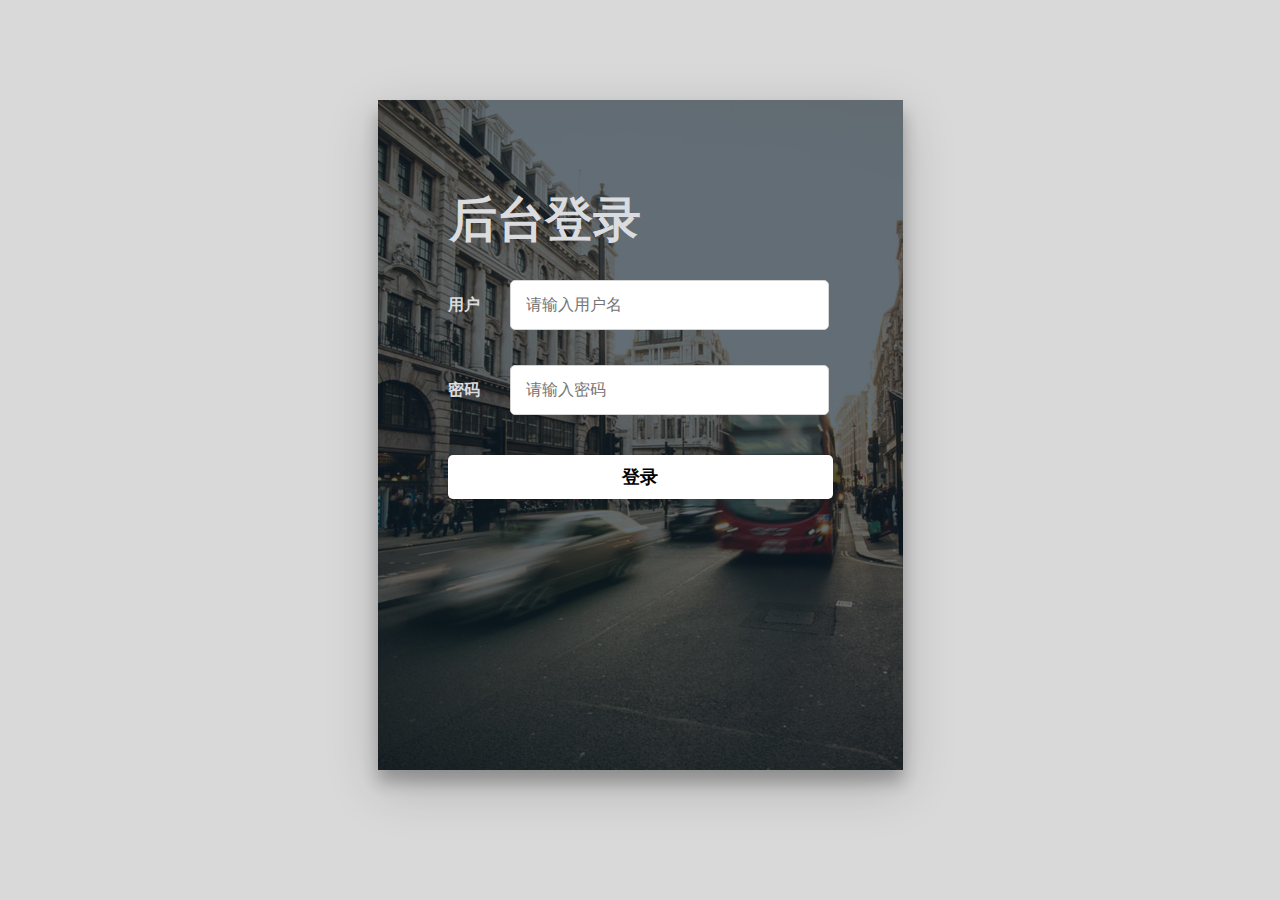
<file: 在线考试/target/AnswerApp/teacherQuesManger/login.html>
<!DOCTYPE html>
<html>
<head>
    <meta charset="utf-8">
    <title>答题系统后台管理登录</title>
    <link rel="stylesheet" href="css/login.css">
</head>
<body>
    <div class="main_box">
        <div class="content">
            <div class="container">
            <h1>后台登录</h1>
            <form>
                <div class="user">
                    <span>用户</span>
                    <input type="text" name="Username" id="userName" placeholder="请输入用户名" >
                    <div id="userName-error" class="field_message">
                        <b class="hwic_error">用户名不能为空</b>
                    </div>
                </div>
                <div class="powss">
                    <span>密码</span>
                    <input type="password" name="password" id="password" autocomplete="off" placeholder="请输入密码">
                    <div id="password-error" class="field_message">
                        <b class="hwic_error">密码不能为空</b>
                    </div>
                </div>
                <div class="login-btn">
                    <div id="thesubmit" class="link-submit js-login-form-btn">登录</div>
                </div>
            </form>
            </div>
           
        </div>
    </div>
     <script src="js/jquery-3.3.1.js"></script>
     <script src="js/login.js"></script>
</body>
</html>
</file>
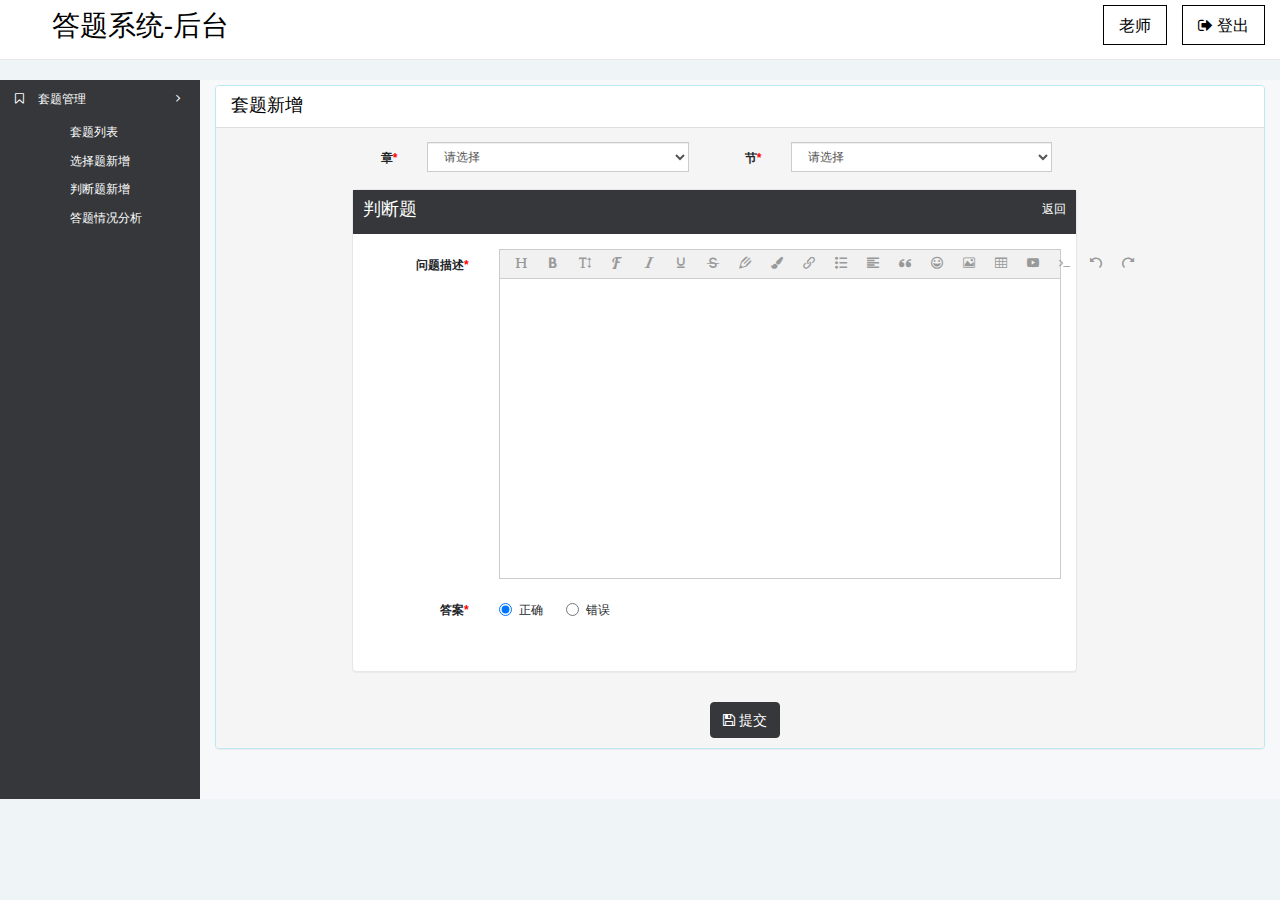
<file: 在线考试/target/AnswerApp/teacherQuesManger/html/title-management-addJudge.html>
<!DOCTYPE html>
    <html>
    <head>
        <title>套题新增</title>
            <meta charset="UTF-8">
        <meta http-equiv="X-UA-Compatible" content="IE=Edge" />
        <meta name="viewport" content="width=device-width, initial-scale=1.0,user-scalable=no" />
        <meta charset="utf-8">  
        <link rel="stylesheet" href="../css/font-awesome.css" />
        <link rel="stylesheet" href="../css/bootstrap.css" />
        <link rel="stylesheet" href="../css/common.css" />
        <link rel="stylesheet" href="../css/title-management-add.css">  
    </head>
    <body>
    <div class="row">
        <div class="col-sm-12">
            <nav class="navbar navbar-default navbar-static-top admin-nav J_admin_nav">
                <a class="left-toggle pull-left" href="javascript:;">
                    <i class="fa fa-bars fa-lg"></i>
                </a>
                <span class="pull-left logo-text menu-list-logo">&nbsp;答题系统-后台</span>
                <ul class="nav navbar-nav hello-administrator pull-right">
                    <li>
                        <span class="menu-list J_adminInfo">老师</span>
                    </li>
                    <li>
                        <a class="menu-list J_out" href="../login.html"><i class="fa fa-sign-out"></i>&nbsp;登出</a>
                    </li>
                </ul>
            </nav>
        </div>
    </div>
    <!-- 侧边栏 -->
    <ul class="nav nav-pills nav-stacked sidebar col-sm-3">
        <li id="firstMenu2" class="active">
            <a class="J_firstMenu" href="javascript:;"><i class="fa fa-bookmark-o"></i>&nbsp;&nbsp;&nbsp;&nbsp;<span >套题管理</span><i class="fa fa-angle-right angle-right"></i></a>
            <ul>
                <li><a class="J_menu" href="title-management-list.html">套题列表</a></li>
                <li><a class="J_menu" href="title-management-addChoose.html">选择题新增</a></li>
                <li><a class="J_menu" href="title-management-addJudge.html">判断题新增</a></li>
                <li><a class="J_menu" href="title-management-correct.html">答题情况分析</a></li>
            </ul>
        </li>
    </ul>
    <!-- 内容 -->
        <div class="page clearfix">
            <div class="holder"> 
                <div class="container"> 
                    <div class="row">
                        <div class="col-sm-12">
                            <div class="panel panel-info">
                                <div class="panel-heading">
                                    <h4>套题新增</h4>
                                </div>
                                <div class="panel-body col-sm-10 col-sm-offset-1 panel-major-body">
                                    <form class="form-horizontal J_searchForm">
                                        <div class="form-group">
                                            <div class="col-sm-1-5">
                                                <label class="control-label margin-left-15 pull-right">章<span class="necessary">*</span></label>
                                            </div>
                                            <div class="col-sm-4">
                                                <select name="chapter" class="validator form-control zhang w250">
                                                    <option value="">请选择</option>
                                                </select>
                                            </div>
                                            <div class="col-sm-1">
                                                <label class="control-label margin-left-15 pull-right">节<span class="necessary">*</span></label>
                                            </div>
                                            <div class="col-sm-4">
                                                <select name="section" class="validator form-control jie w250">
                                                    <option value="">请选择</option>
                                                </select>
                                            </div>
                                        </div>
                                    </form>
                                    <div class="panel panel-info box" questionNum="1">
                                        <div class="top">
                                            <h4 class="top-left">判断题</h4>
                                            <span class="top-right J_retract">返回</span>
                                        </div>
                                        <div class="panel-body panel-question">
                                            <form class="form-horizontal J_optionForm">
                                                <div class="form-group">
                                                    <label class="col-sm-2 control-label">问题描述<span class="necessary">*</span></label>
                                                    <div class="col-sm-10" id="div1">
                                                       <!--  <textarea class="quesDescription" cols="88" rows="6" type="text" name="quesDescription"></textarea> -->
                                                    </div>
                                                </div>
<!--                                              <div class="form-group col-sm-12">
                                        <div class="col-sm-2">
                                            <label class="control-label pull-right">图片上传</label>
                                        </div>
                                        <div class="col-sm-10">
                                            <input id="fileToUpload" type="file" name="file" class="file"> 
                                        </div>
                                    </div>
                                    <div class="form-group col-sm-12">
                                        <div class="col-sm-2">
                                        </div>
                                        <div class="col-sm-10">
                                            <img src="/img/calendar.jpg" id="image">
                                        </div>
                                    </div> -->
                                                <div class="form-group panel-option J_judgeAnswer">
                                                    <label class="col-sm-2 control-label">答案<span class="necessary">*</span></label>
                                                    <div class="col-sm-8">
                                                        <label class="radio-inline">
                                                            <input type="radio" name="textAnswer" class="J_answerOnly" value="对" checked="checked" /><span>正确</span>
                                                        </label>
                                                        <label class="radio-inline optionCss">
                                                            <input type="radio" name="textAnswer" class="J_answerOnly " value="错"/><span>错误</span> 
                                                        </label>
                                                    </div>
                                                </div>
                                            </form>
                                        </div>
                                    </div>
                                </div>

                                <div class="panel-footer">
                                    <div class="row">
                                        <div class="col-sm-6 col-sm-offset-4-5">
                                            <div class="btn-toolbar">
                                                <button class="btn btn-success J_save" type="button"><i class="fa fa-save"></i>&nbsp;提交</button>
                                            </div>
                                        </div>
                                    </div>
                                </div>
                            </div>
                        </div>
                    </div>
                </div>
            </div>
        </div>
        <!-- 删除-->
        <div class="modal fade" id="J_DEl" tabindex="-1" role="dialog" aria-labelledby="myModalLabel">
            <input type="hidden" class='hiddenDelete' value=''>
            <div class="modal-dialog" role="document">
                <div class="modal-content">
                    <div class="modal-header">
                        <button type="button" class="close" data-dismiss="  modal" aria-label="Close"><span aria-hidden="true">&times;</span></button>
                        <h4 class="modal-title">删除</h4>
                    </div>
                    <div class="modal-body">
                        <form action="" class="form-horizontal J_DelForm">
                            <div class="form-group">
                                <label class="col-sm-3 control-label">  是否确认删除</label>
                            </div>
                        </form>
                    </div>
                    <div class="modal-footer">
                        <button type="button" class="btn btn-default"   data-dismiss="modal">取消</button>
                        <button type="button" class="btn btn-primary J_popUpDel"  >确定</button>
                    </div>
                </div>
            </div>
        </div>

        <script src="../js/jquery-3.3.1.js"></script>
        <script src="../js/bootstrap.min.js"></script>
        <script src="../js/common.js"></script>
        <script src="../js/wangEditor.min.js"></script>
        <script src="../js/title-management-addJudge.js"></script>
    </body>
    </html>
</file>
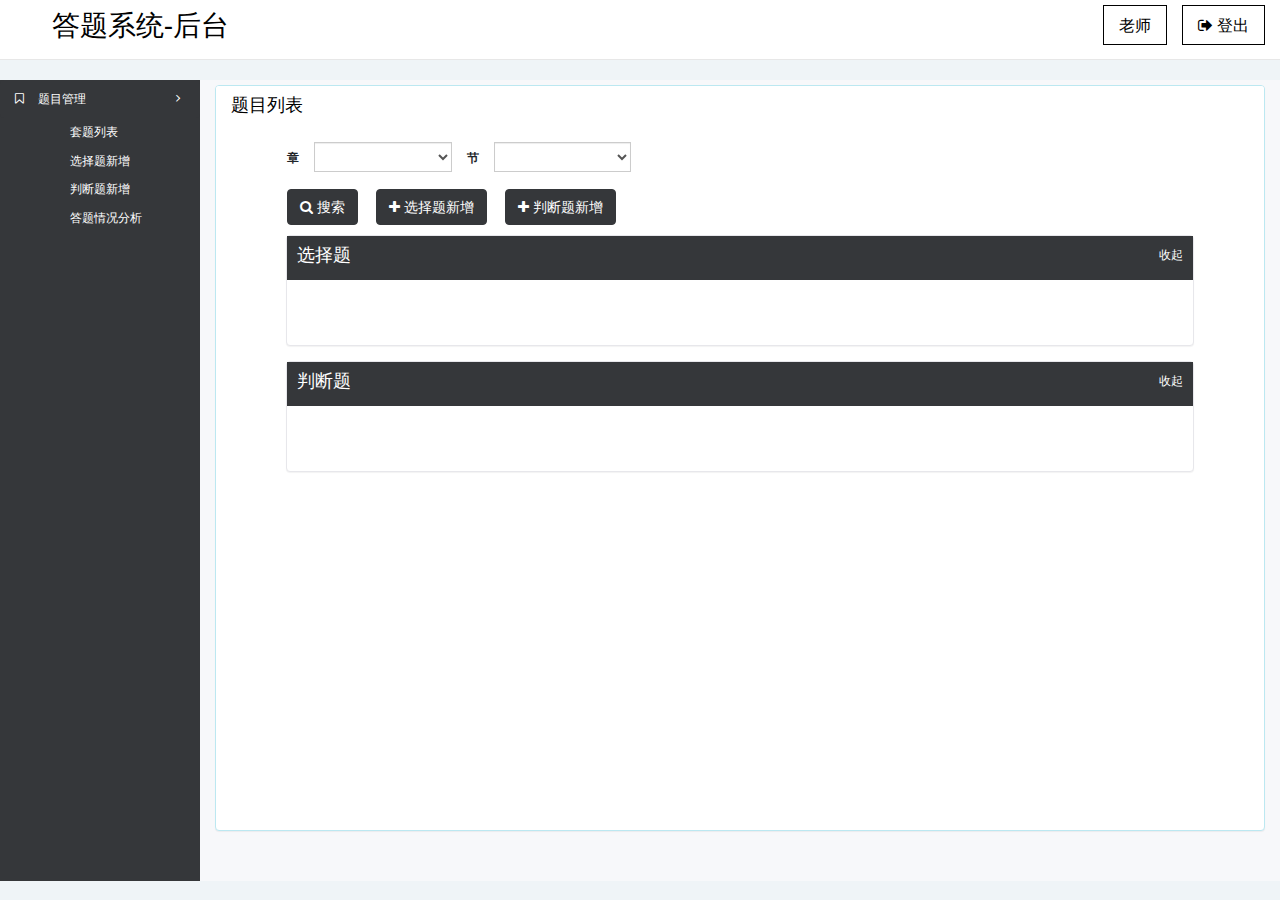
<file: 在线考试/target/AnswerApp/teacherQuesManger/html/title-management-list.html>
<!DOCTYPE html>
<html>
<head>
    <title>题目列表</title>
    <meta charset="UTF-8">
    <meta http-equiv="X-UA-Compatible" content="IE=Edge" />
    <meta name="viewport" content="width=device-width, initial-scale=1.0,user-scalable=no" />
    <meta charset="utf-8">  
    <link rel="stylesheet" href="../css/font-awesome.css" />
    <link rel="stylesheet" href="../css/bootstrap.css" />
    <link rel="stylesheet" href="../css/common.css" />  
</head>
<body>
    <div class="row">
        <div class="col-sm-12">
            <nav class="navbar navbar-default navbar-static-top admin-nav J_admin_nav">
                <a class="left-toggle pull-left" href="javascript:;">
                    <i class="fa fa-bars fa-lg"></i>
                </a>
                <span class="pull-left logo-text menu-list-logo">&nbsp;答题系统-后台</span>
                <ul class="nav navbar-nav hello-administrator pull-right">
                    <li>
                        <span class="menu-list J_adminInfo">老师</span>
                    </li>
                    <li>
                        <a class="menu-list J_out" href="../login.html"><i class="fa fa-sign-out"></i>&nbsp;登出</a>
                    </li>
                </ul>
            </nav>
        </div>
    </div>
    <!-- 侧边栏 -->
    <ul class="nav nav-pills nav-stacked sidebar col-sm-3">
        <li id="firstMenu2" class="active">
            <a class="J_firstMenu" href="javascript:;"><i class="fa fa-bookmark-o"></i>&nbsp;&nbsp;&nbsp;&nbsp;<span >题目管理</span><i class="fa fa-angle-right angle-right"></i></a>
            <ul>
                <li><a class="J_menu" href="title-management-list.html">套题列表</a></li>
                <li><a class="J_menu" href="title-management-addChoose.html">选择题新增</a></li>
                <li><a class="J_menu" href="title-management-addJudge.html">判断题新增</a></li>
                <li><a class="J_menu" href="title-management-correct.html">答题情况分析</a></li>
            </ul>
        </li>
    </ul>
    <!-- 内容 -->
    <div class="page clearfix">
        <div class="holder">
            <div class="container">
                <div class="row">
                    <div class="col-sm-12 margin-top--10">
                        <div class="panel panel-info">
                            <div class="panel-heading">
                                <h4>题目列表</h4>
                            </div>
                            <div class="panel-body">
                                <form class="form-horizontal J_searchForm margin-left-per4">
                                    <div class="form-group">
                                        <label class="margin-left-15 padding-left-30 control-label">章</label>
                                        <div class="col-sm-2">
                                            <select name="zhang" class="form-control margin-left-23 zhang">
                                            </select>
                                        </div> 
                                        <label class="margin-left-15 control-label margin-left-32">节</label>
                                        <div class="col-sm-2">
                                            <select name="jie" class="form-control margin-left-3 jie">
                                            </select>
                                        </div> 
                                    </div>
                                    <div class="col-sm-12 margin-bottom-10 margin-top--10 padding-left">
                                        <a class="btn btn-success btn-radius-no J_search" type="button"><i class="fa fa-search"></i>&nbsp;搜索</a>
                                        <a class="btn btn-success btn-radius-no margin-left-15" href="title-management-addChoose.html" type="button"><i class="fa fa-plus"></i>&nbsp;选择题新增</a>
                                        <a class="btn btn-success btn-radius-no margin-left-15" href="title-management-addJudge.html" type="button"><i class="fa fa-plus"></i>&nbsp;判断题新增</a>
                                    </div>
                                </form>
                                <div class="table-responsive col-sm-12">
                                    <div class="panel panel-info box" questionNum="1" style="width: 92%;">
                                    <div class="top">
                                        <h4 class="top-left">选择题</h4>
                                        <!-- <span class="top-right top-right2 J_del">删除</span> -->
                                        <span class="top-right J_retract">收起</span>
                                    </div>
                                    <div class="panel-body panel-question">
                                    <table class="J_table table table-bordered"> 
                                        <tbody id="J_choose">
                                        </tbody>     
                                    </table>
                                    </div> 
                            </div>
                            <div class="panel panel-info box" questionNum="1" style="width: 92%;">
                                    <div class="top">
                                        <h4 class="top-left">判断题</h4>
                                        <!-- <span class="top-right top-right2 J_del">删除</span> -->
                                        <span class="top-right J_retract">收起</span>
                                    </div>
                                    <div class="panel-body panel-question">
                                    <table class="J_table table table-bordered"> 
                                        <tbody id="J_judge">
                                          
                                        </tbody>     
                                    </table>
                                    </div> 
                            </div>
                                </div> 
                            </div>
                        </div>                      
                    </div>
                </div>   
            </div>
        </div>
    </div>

    <!-- 删除-->
    <div class="modal fade" id="J_DEl" tabindex="-1" role="dialog" aria-labelledby="myModalLabel">
        <input type="hidden" class='hiddenDelete' value=''>
        <div class="modal-dialog" role="document">
            <div class="modal-content">
                <div class="modal-header">
                    <button type="button" class="close" data-dismiss="  modal" aria-label="Close"><span aria-hidden="true">&times;</span></button>
                    <h4 class="modal-title">删除</h4>
                </div>
                <div class="modal-body">
                    <form action="" class="form-horizontal J_DelForm">
                        <div class="form-group">
                            <label class="col-sm-3 control-label">  是否确认删除</label>
                        </div>
                    </form>
                </div>
                <div class="modal-footer">
                    <button type="button" class="btn btn-default"   data-dismiss="modal">取消</button>
                    <button type="button" class="btn btn-primary J_delSure">确定</button>
                </div>
            </div>
        </div>
    </div>


    <input class="hidId" type="hidden"></input>
    <input class="hidId1" type="hidden"></input>
    <script src="../js/jquery-3.3.1.js"></script>
    <script src="../js/bootstrap.min.js"></script>
    <script src="../js/common.js"></script>
    <script src="../js/title-management-list.js"></script>
</body>
</html>
</file>
<file: 在线考试/target/AnswerApp/teacherQuesManger/css/login.css>
* {
    outline: none;
    box-sizing: border-box;
}

.main_box {
    width: 600px;
    margin: 100px auto;
}

.content {
    width: 100%;
    margin: auto;
    max-width: 525px;
    min-height: 670px;
    position: relative;
    background: url(../img/bg1.jpg) no-repeat center;
    box-shadow: 0 12px 15px 0 rgba(0,0,0,.24), 0 17px 50px 0 rgba(0,0,0,.19);
}
.container{
    width: 100%;
    height: 100%;
    position: absolute;
    padding: 90px 70px 50px 70px;
    background: #101f2ba6;
}
.content h1 {
    text-align: center;
    font-size: 48px;
    line-height: 60px;
    margin: 0 190px 12px 0;
}

.user,
.powss {
    margin-top: 30px;
}

.user span,
.powss span {
    display: inline-block;
    margin-bottom: 5px;
    width: 15%;
    height: 50px;
    line-height: 50px;
}

.content input {
    height: 50px;
    line-height: 50px;
    border: 1px solid #d4d4d4;
    width: 83%;
    border-radius: 5px;
    padding-left: 15px;
    font-size: 16px;
}

.field_message {
    color: white;
    margin-top: 5px;
    padding-left: 22%;
}

input.field_message {
    border: 1px solid white !important;
}

.link-submit {
    background: white;
    color: black;
    display: inline-block;
    font-size: 18px;
    margin: 35px 0 15px 0;
    text-decoration: none !important;
    padding: 13px 20px;
    border-radius: 5px;
    width: 100%;
    text-align: center;
}

.content input:focus {
    border: 1px solid white;
    color: #282828;
    box-shadow: 0px 3px 8px #d4d4d4;
}

.link-submit:hover {
    text-decoration: none;
    color: black;
    background: white;
}

#userName-error,
#password-error {
    display: none;

}

body {
    margin: 0;
    color: #dbdcdf;
    background: #d9d9d9;
    font: 600 16px/18px 'Open Sans',sans-serif
}

.icon{
    width: 15%;
    height: 50px;
}
</file>
<file: 在线考试/target/AnswerApp/teacherQuesManger/css/common.css>
/******************管理员面板公共样式start*************************/
html,
body{
	background-color: #eff4f7;
    width: 100%;
    min-height: 100%;
    overflow-x: hidden;
    font-family: -apple-system, "PingFang SC", "Lantinghei SC", "Helvetica Neue", "Microsoft Yahei", "Hiragino Sans GB", "Microsoft Sans Serif", "WenQuanYi Micro Hei", sans-serif;
    font-size: 0.875rem;
    font-weight: 400;
    line-height: 1.5;
    color: #212529;
    text-align: left;
    margin: 0px;
}
.page{
    background-color: #35373a;
}
h4, .h4, h5, .h5, h6, .h6 {
    margin-bottom: 0;
    margin-top: 0;
}
ul,li{
    list-style: none;
}
.margin-bottom-10{
    margin-bottom: 10px;
}
.margin-left-15{
    margin-left: 15px;
}
.margin-left-per4{
    margin-left: 4%;
}
.padding-left-30{
    padding-left: 30px;
}
form .requires{
    color: #ff0000;
    margin-right: 2px;
}
/******************管理员面板公共样式end*************************/


/*****************管理员面板头部样式start**************************/
.admin-nav.navbar{
    position: relative;
    height: 60px;
    background-color: rgb(255, 255, 255);
    z-index: 2;
    transition: padding 0.3s;
}
.admin-nav.navbar a{
    padding-left:15px;
}
.logo-text{
    margin-left: 15px;
	font-size: 28px;
	font-weight: normal;
	line-height: 52px;
	height: 52px;
    color: black;
    width: 400px;
    text-align: left;
}
.hello-administrator{
	height: 40px;
	line-height: 40px;
    padding-right: 15px;
    padding-top: 5px;
}
.admin-nav.navbar .left-toggle{
	display: inline-block;
	height: 40px;
	line-height: 52px;
    color: #fff;
}
.navbar-default .navbar-nav > li > a,.J_adminInfo,.navbar-default .navbar-nav > li > a:hover{
     color: black; 
}
.admin-nav.navbar .menu-list{
	line-height: 40px;
	height: 40px;
	padding: 0 15px;
    display: block;
    font-size: 16px;
    border:solid 1px black;
    margin-left:15px;
}
.panel.panel-info>.panel-body .table-responsive{
    height:580px;
}
/*****************管理员面板头部样式end**************************/

/*******************************siderbar start*********************/
.sidebar{
	width: 200px;
/*    height: 100%;*/
    padding-right: 0px !important;
/*	min-height: 600px;*/
    background-color: #35373a;/*侧边灰*/  
}
.sidebar > li > a{
    color: #3f444c;
    display: block;
    position: relative;
    text-decoration: none;
}
.sidebar > li ul li a{
    padding: 5px 0 5px 70px;
    margin-left: -40px;
    display: block;
    text-decoration: none;
    color: #fff;
}
.sidebar > li ul li a:hover{
   background-color: #2B2E37;
}
.sidebar > li.active > a .fa.fa-angle-right{
    transition: transform 0.15s ease-in 0s;
    position: absolute;
    right: 20px;
    top: 12px;
}
.sidebar > li > ul > li > a .fa.fa-angle-right{
    transform: rotate(0deg);
    transition: transform 0.15s ease-in 0s;
    position: absolute;
    right: 20px;
    top: 7px;
}
/*******************************siderbar end*********************/

/*******************************holder start*********************/
.holder{
    font-size: 12px;
	margin-left: 200px;
    background-color: #f7f8fa;
    padding-top: 5px;
    padding-bottom: 30px;
}
.container {
    width: 100%;
}
.checkbox label, .radio label {
    min-height: 20px;
    padding-left: 20px;
    margin-bottom: 0;
    font-weight: 400;
    cursor: pointer;
    margin-right: 15px;
}
input[type="radio"], input[type="checkbox"] {
    margin: 2px 0 0;
    margin-top: 1px \9;
    line-height: normal;
    cursor: pointer;
}
.btn-default {
    background-color: #fff;
    color: #333;
    border-radius: 0;
    background-color: #e6e7e8;
    border: 0;
    font-size: 12px;
}
.btn-default:hover{
    background-color: #d1d3d4;
    border: 0;
}
a.label-info{
    padding: 3px 8px;
    background-color: #2bbce0;
    color: #fff;
}
a.label-info:hover{
    cursor: pointer;
    background-color: #00CCFF;
    text-decoration: none;
}
/*******************************holder end*********************/


/*******************************footer start*********************/
.footer{
	border-top: 1px solid #d2d3d6;
    background: #edeef0;
    margin-left: 200px;
    height: 30px;
    margin-top: -30px;
    overflow: hidden;
    padding: 5px 15px;
    font-size: 12px;
}
/*******************************footer end*********************/
/*@media (min-width: 640px) and (max-width: 767px){
    .header-menu + ul,
    .header-menu + ul + ul{
        display: none;
    }
    .menu-list-logo{
        float: none !important;
    }
    .header-menu{
        display: block;
        color: #dedede;
        height: 40px;
        line-height: 40px;
    }
    .header-menu:hover,
    .header-menu:focus{
        color: #fff;
        text-decoration: none;
    }
    .sidebar{
        display: none;
    }
    .holder{
        margin-left: 0;
    }
}
@media (max-width: 640px){
    .header-menu + ul,
    .header-menu + ul + ul{
        display: none;
    }
    .menu-list-logo{
        float: none !important;
    }
    .header-menu{
        display: block;
        color: #dedede;
        height: 40px;
        line-height: 40px;
    }
    .header-menu:hover,
    .header-menu:focus{
        color: #fff;
        text-decoration: none;
    }
}*/
/********************宽度、高度的样式 start*****************************/
.new220 {
    width:220px;
}
.col-sm-offset-4-5{
    margin-left: 45.7%;
}
.col-sm-1-5{
    width: 12.5%;
    float: left;
    position: relative;
    min-height: 1px;
    padding-right: 15px;
    padding-left: 15px;
}
.w_15{
    width: 15%;
}
/********************宽度、高度的样式 end*****************************/

/********************其他 start*****************************/
.necessary{
    color: red;
}
/********************其他 end*****************************/
/********************form start*****************************/
.control-label{
    display: block;
    float: left;
    height: 32px;
    line-height: 32px;
    margin: 0 0 5px 0;
    padding-top: 5px;
    font-weight: bold;
    text-align: right;
}
.form-horizontal .control-label {
    margin-bottom: 0;
    padding-top: 0;
    text-align: right;
}
.control-label .required{
    padding-left: 2px;
    line-height: 17px;
    color: #E02222;
    font-size: 12px;
    vertical-align: middle;
}
.box {
    margin-bottom: 15px;
    padding-bottom: 15px;
    margin-left: 4%;
    width:86%;
    height:auto;
    border:1px solid #e7e7eb;
}
.top {
    height:44px;
    width:100%;
    border-bottom:1px solid #35373a;
    background: #35373a;
    color:white;
}
.top-left {
    float: left;
    margin:10px 10px;
}
.top-right {
    float: right;
    color:white;
    margin:10px 10px;
}
.top-right:hover {
    border-bottom: 1px solid #459ae9;
    cursor: pointer;
}
.addQuestion{
    width: 79%;
    height:35px;
    margin-bottom: 10px;
}
img{
    width: 140px;
    height: 196px;
}
.margin-left{
    margin-left: -7px !important;
}
.panel-question{
    margin-left: 12px;
}
.jiange{
    height: 50px;
}
</file>
<file: 在线考试/target/AnswerApp/teacherQuesManger/css/title-management-add.css>
textarea{
    padding: 5px 12px;
}
/*input[type="radio"]{
    margin-left: -4px !important;
}*/
input[type="text"]{
    margin-left: 10px;
}
/*.radio-inline span{
    margin-left: 13px;
}*/
/*.J_delOption{
    line-height: 33px;
    margin-left: -38px;
}*/

.margin-bottom-0{
    margin-bottom: 0px;
}
.margin-left-1{
    margin-left: 1px !important;
}
.J_photo{
    width: 100px;
    height: 85px;
    /*margin-left: -110px;*/
}
/*#fileToUpload{
    margin-left: -112px;
}*/
.optionCss{
    margin-left:  20px !important;
}
.alertCss{
    width: 79%;
}




/*原来*/
</file>
